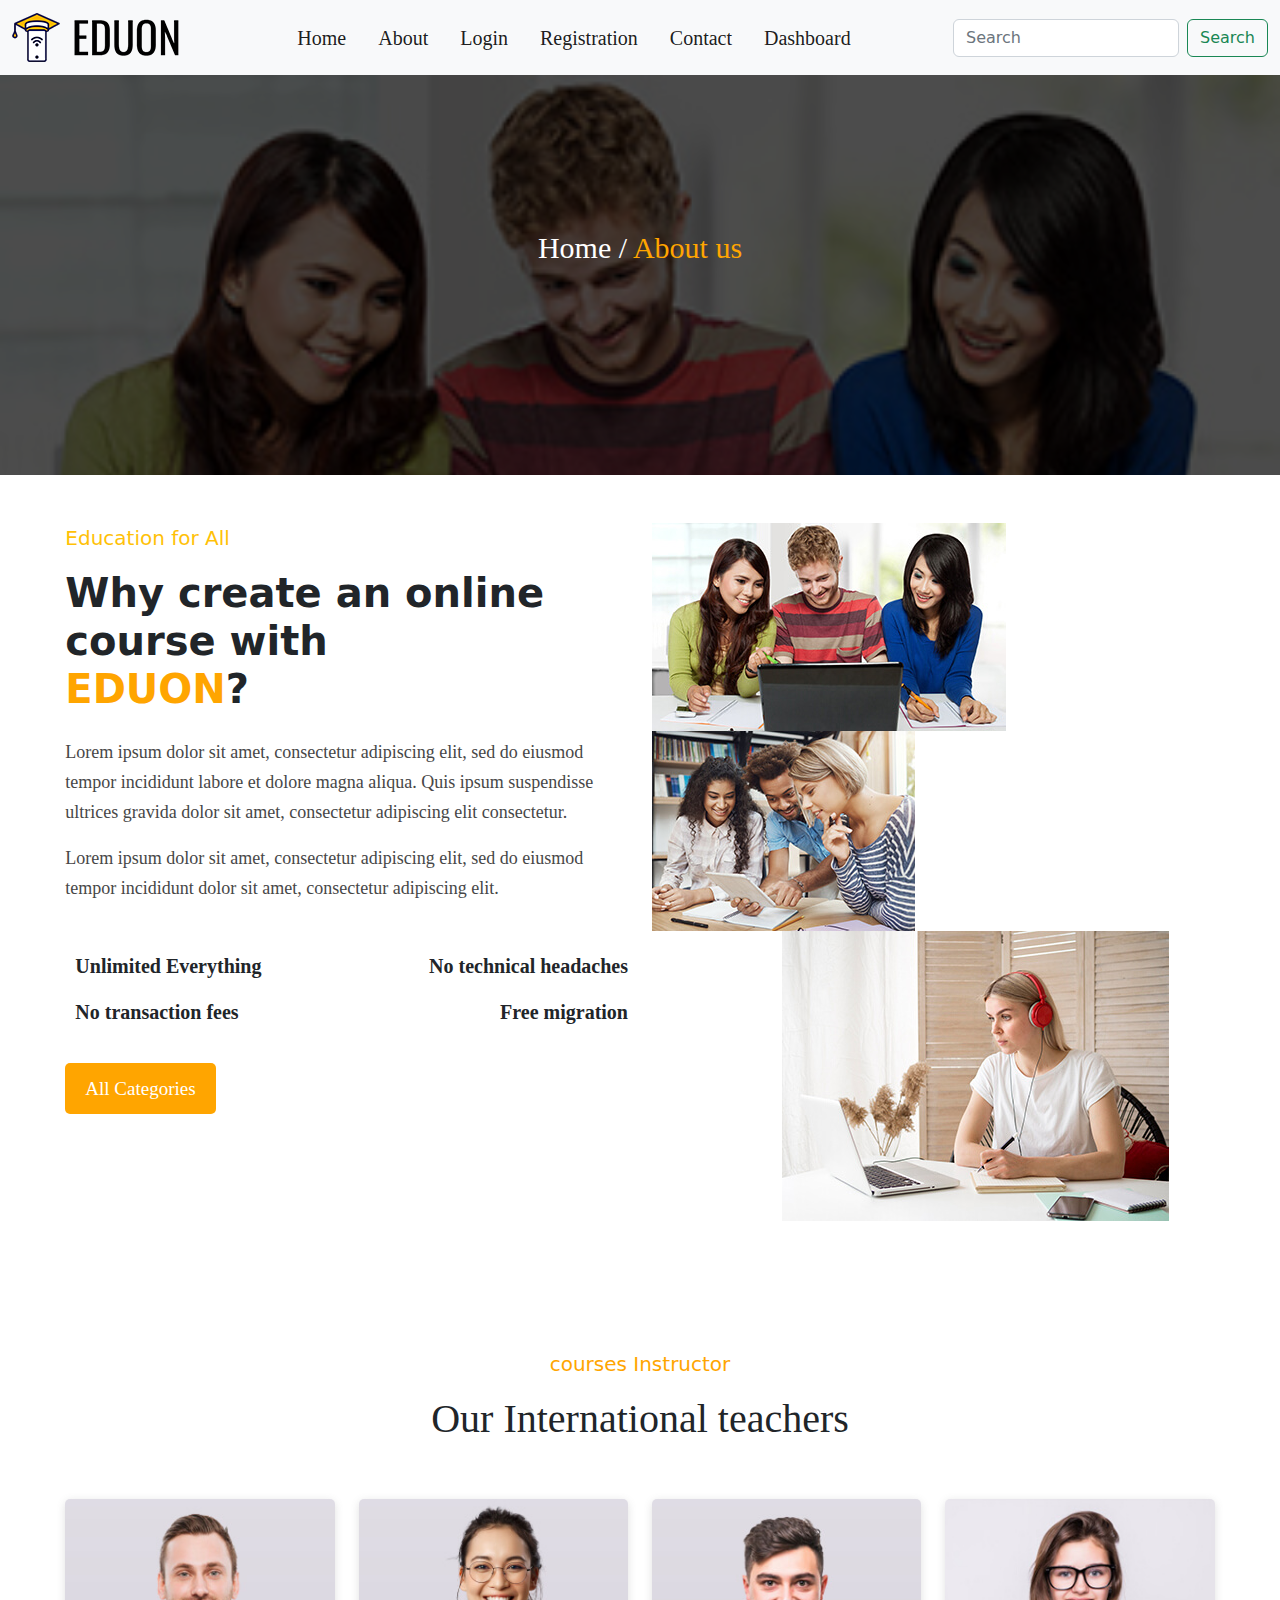
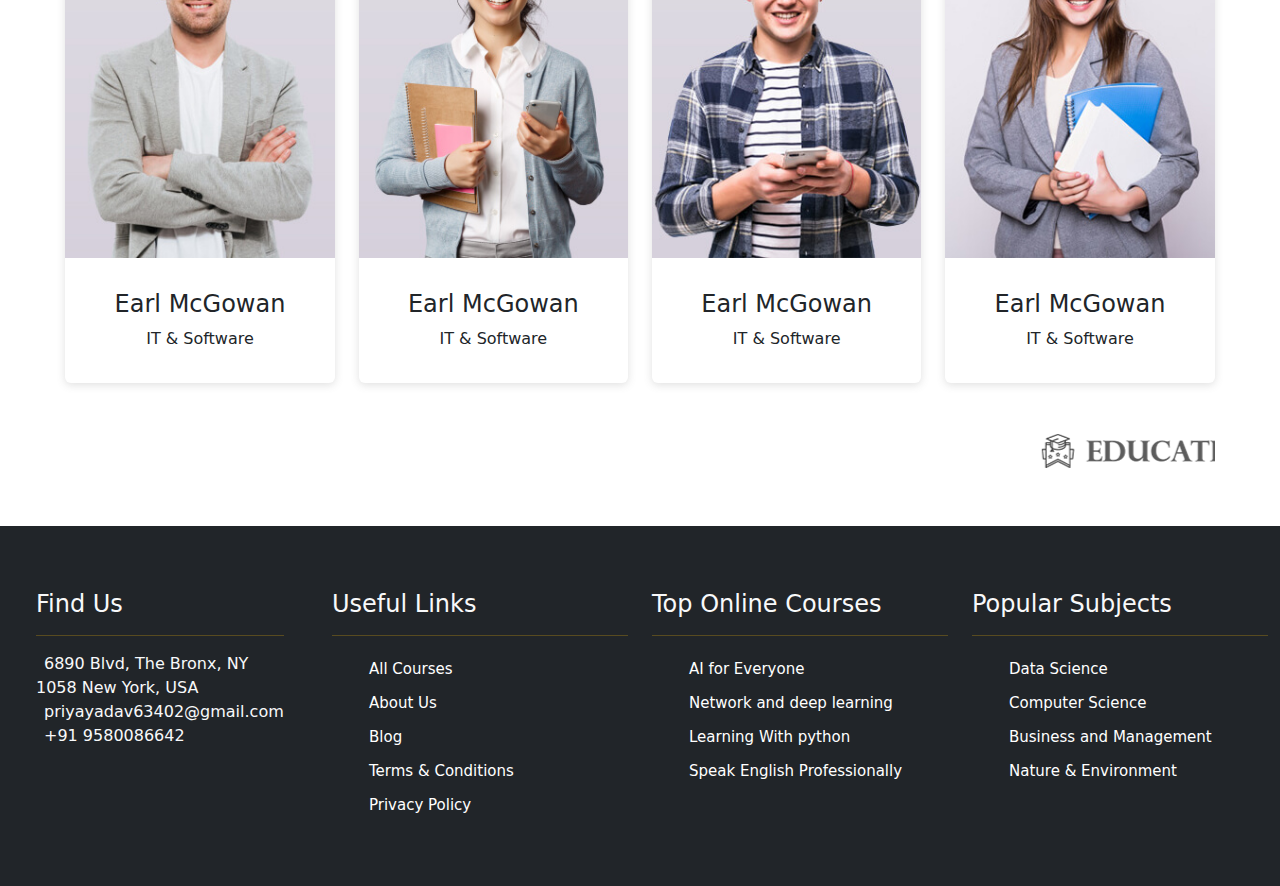
<file: about.html>
<!DOCTYPE html>
<html lang="en">
<head>
    <meta charset="UTF-8">
    <meta name="viewport" content="width=device-width, initial-scale=1.0">
    <title>LMS</title>
    <link rel="stylesheet" href="css/bootstrap.min.css">
    <link rel="stylesheet" href="css/style.css">
    <link rel="stylesheet" href="js/bootstrap.bundle.js">
    <link rel="stylesheet" href="https://cdnjs.cloudflare.com/ajax/libs/font-awesome/6.7.1/css/all.min.css" integrity="sha512-5Hs3dF2AEPkpNAR7UiOHba+lRSJNeM2ECkwxUIxC1Q/FLycGTbNapWXB4tP889k5T5Ju8fs4b1P5z/iB4nMfSQ==" crossorigin="anonymous" referrerpolicy="no-referrer" />
</head>
<body>
 <div class="container-fluid">
  <!-- outer start -->
<!-- navbar start -->
<div class="row bg-light sticky-top">
  <nav class="navbar navbar-expand-lg bg-body-tertiary">
      <div class="container-fluid">
        <a class="navbar-brand" href="#"><img src="images/logo.png" alt=""></a>
        <button class="navbar-toggler" type="button" data-bs-toggle="collapse" data-bs-target="#navbarSupportedContent" aria-controls="navbarSupportedContent" aria-expanded="false" aria-label="Toggle navigation">
          <span class="navbar-toggler-icon"></span>
        </button>
        <div class="collapse navbar-collapse" id="navbarSupportedContent">
          <ul class="navbar-nav mx-auto mb-2 mb-lg-0" id="nav">
            <li class="nav-item">
              <a class="nav-link active px-3" aria-current="page" href="index.html">Home</a>
            </li>
            <li class="nav-item">
              <a class="nav-link active px-3" aria-current="page" href="about.html">About</a>
            </li>
            <li class="nav-item">
              <a class="nav-link active px-3" aria-current="page" href="login.html">Login</a>
            </li>
            <li class="nav-item">
              <a class="nav-link active px-3" aria-current="page" href="register.html">Registration</a>
            </li>
            <li class="nav-item">
              <a class="nav-link active px-3" aria-current="page" href="contact.html">Contact</a>
            </li>
            <li class="nav-item">
              <a class="nav-link active px-3" aria-current="page" href="dashboard.html">Dashboard</a>
            </li>
           
          </ul>
          <form class="d-flex" role="search">
            <input class="form-control me-2" type="search" placeholder="Search" aria-label="Search">
            <button class="btn btn-outline-success" type="submit">Search</button>
          </form>
        </div>
      </div>
    </nav>
</div>
<!-- navbar end -->
 
 <!-- about start -->
<div class="row" id="about">
    <div class="col-sm-12">
 <div class="text-center " style="padding-top: 150px;">
    <p style="color: white; font-size: 30px; font-family: Georgia, 'Times New Roman', Times, serif;">Home / <span style="color: orange;"> About us</span></p>
 </div>
    </div>
</div>
 <!-- about end -->
    <!-- education start -->
<div class="row my-5">
    <div class="col-sm-11 mx-auto">
        <div class="row">
            <div class="col-sm-6">
                <p class="text-warning fs-5">Education for All</p>
                <h1 class="hed">Why create an online course with <br> <span style="color: orange;">EDUON</span>?</h1>
            <p class="pt-3 edu">Lorem ipsum dolor sit amet, consectetur adipiscing elit, sed do eiusmod tempor incididunt labore et dolore magna aliqua. Quis ipsum suspendisse ultrices gravida dolor sit amet, consectetur adipiscing elit consectetur.</p>

              <p class="edu">  Lorem ipsum dolor sit amet, consectetur adipiscing elit, sed do eiusmod tempor incididunt dolor sit amet, consectetur adipiscing elit.</p>
          <div class="d-flex justify-content-between align-items-center mt-5">
              <span class="fw-bold fs-5" style="font-family: Georgia, 'Times New Roman', Times, serif;"><i class="fa-solid fa-circle-check" style="color: #FFD43B;"></i>&nbsp; Unlimited Everything</span>
              <span class="fw-bold fs-5" style="font-family: Georgia, 'Times New Roman', Times, serif;"><i class="fa-solid fa-circle-check" style="color: #FFD43B;"></i>&nbsp; No technical headaches</span>
            </div>
            <div class="d-flex justify-content-between align-items-center my-3">
                <span class="fw-bold fs-5" style="font-family: Georgia, 'Times New Roman', Times, serif;"><i class="fa-solid fa-circle-check" style="color: #FFD43B;"></i>&nbsp; No transaction fees</span>
                <span class="fw-bold fs-5" style="font-family: Georgia, 'Times New Roman', Times, serif;"><i class="fa-solid fa-circle-check" style="color: #FFD43B;"></i>&nbsp; Free migration</span>
              </div>
              <div class=" mt-5">
                <a href="" class="view ">All Categories</a>
            </div> 
            </div>
            <div class="col-sm-6">
                <img src="images/edu.jpg" alt="">
                <img src="images/edu1.jpg" alt="">
                <img src="images/edu2.jpg" alt="" style="margin-left: 130px;">
            </div>
        </div>
    </div>
</div>
    <!-- education end -->
    
      <!-- teacher start -->
      <div class="row">
        <div class="col-sm-12 ">
         <p class=" tor text-center fs-5"> courses Instructor</p>
         <h1 class="text-center " style="font-family: Georgia, 'Times New Roman', Times, serif;">Our International teachers</h1>
        <div class="row">
            <div class="col-sm-11 text-center mt-5 mx-auto">
                <div class="row row-cols-1 row-cols-md-4 g-4">
                    <div class="col">
                      <div class="card border-0" style="box-shadow: rgba(99, 99, 99, 0.2) 0px 2px 8px 0px;">
                        <img src="images/teacher.jpg" class="card-img-top" alt="...">
                        <div class="card-body">
                          <h4 class="mt-3">Earl McGowan</h4>
                          <p>IT & Software</p>
                          <div class="high">
                            <ul>
                                <li><a href=""><i class="fa-brands fa-instagram"></i></a></li>
                                <li><a href=""><i class="fa-brands fa-facebook"></i></a></li>
                                <li><a href=""><i class="fa-brands fa-linkedin"></i></a></li>
                            </ul>
                          </div>
                        </div>
                      </div>
                    </div>
                    <div class="col">
                      <div class="card border-0" style="box-shadow: rgba(99, 99, 99, 0.2) 0px 2px 8px 0px;">
                        <img src="images/teacher1.jpg" class="card-img-top" alt="...">
                        <div class="card-body">
                            <h4 class="mt-3">Earl McGowan</h4>
                            <p>IT & Software</p>
                            <div class="high">
                              <ul>
                                  <li><a href=""><i class="fa-brands fa-instagram"></i></a></li>
                                  <li><a href=""><i class="fa-brands fa-facebook"></i></a></li>
                                  <li><a href=""><i class="fa-brands fa-linkedin"></i></a></li>
                              </ul>
                            </div>
                          </div>
                      </div>
                    </div>
                    <div class="col">
                      <div class="card border-0" style="box-shadow: rgba(99, 99, 99, 0.2) 0px 2px 8px 0px;">
                        <img src="images/teacher2.jpg" class="card-img-top" alt="...">
                        <div class="card-body">
                            <h4 class="mt-3">Earl McGowan</h4>
                            <p>IT & Software</p>
                            <div class="high">
                              <ul>
                                  <li><a href=""><i class="fa-brands fa-instagram"></i></a></li>
                                  <li><a href=""><i class="fa-brands fa-facebook"></i></a></li>
                                  <li><a href=""><i class="fa-brands fa-linkedin"></i></a></li>
                              </ul>
                            </div>
                          </div>
                      </div>
                    </div>
                    <div class="col">
                      <div class="card border-0" style="box-shadow: rgba(99, 99, 99, 0.2) 0px 2px 8px 0px;">
                        <img src="images/teacher3.jpg" class="card-img-top" alt="...">
                        <div class="card-body">
                            <h4 class="mt-3">Earl McGowan</h4>
                            <p>IT & Software</p>
                            <div class="high">
                              <ul>
                                  <li><a href=""><i class="fa-brands fa-instagram"></i></a></li>
                                  <li><a href=""><i class="fa-brands fa-facebook"></i></a></li>
                                  <li><a href=""><i class="fa-brands fa-linkedin"></i></a></li>
                              </ul>
                            </div>
                          </div>
                      </div>
                    </div>
                  </div>
            </div>
        </div>
        </div>
</div>
      <!-- teacher end -->
       <!-- logo start -->
<div class="row my-5">
    <div class="col-sm-11 mx-auto">
        <div>
            <marquee behavior="" direction="" scrollamount="20">
            <div class="row">
                <div class="col-sm-3">
                    <img src="images/partner-logo-1.png" alt="">
                </div>
                <div class="col-sm-3">
                    <img src="images/partner-logo-3.png" alt="">
                </div>
                <div class="col-sm-3">
                    <img src="images/partner-logo-4.png" alt="">
                </div>
                <div class="col-sm-3">
                    <img src="images/partner-logo-5.png" alt="">
                </div>
            </div>
        </marquee>
            
            
           
        </div>
    </div>
</div>
       <!-- logo end -->
    <!-- footer start -->
 <div class="row mt-5 bg-dark">
    <div class="col-sm-3  my-5">
        <div class="px-4">
        <h4 class="text-light my-3">Find Us</h4>
        <hr class="text-warning">
        <i class="fa-solid fa-location-dot my-3" style="color: #FFD43B;"></i> <span class="text-light ms-2"> 6890 Blvd, The Bronx, NY 1058 New York, USA</span>
        <br>
        <i class="fa-solid fa-envelope my-3" style="color: #FFD43B;"></i> <span class="text-light ms-2">priyayadav63402@gmail.com</span>
    <br>
    <i class="fa-solid fa-phone my-3" style="color: #FFD43B;"></i> <span class="text-light ms-2">+91 9580086642</span>
    </div>
    </div>
    <div class="col-sm-3 my-5">
        <h4 class="text-light my-3">Useful Links</h4>
        <hr class="text-warning">
        <div class=" foot">
           <ul>
            <li><a href="">All Courses</a></li>
            <li><a href="">About Us</a></li>
            <li><a href="">Blog</a></li>
            <li><a href="">Terms & Conditions</a></li>
            <li><a href="">Privacy Policy</a></li>
           </ul>
        </div>
    </div>
    <div class="col-sm-3 my-5">
        <h4 class="text-light my-3">Top Online Courses</h4>
        <hr class="text-warning">
        <div class=" foot">
           <ul>
            <li><a href="">AI for Everyone</a></li>
            <li><a href="">Network and deep learning</a></li>
            <li><a href="">Learning With python</a></li>
            <li><a href="">Speak English Professionally</a></li>
           </ul>
        </div>
    </div>
    <div class="col-sm-3 my-5">
        <h4 class="text-light my-3">Popular Subjects</h4>
        <hr class="text-warning">
        <div class=" foot">
           <ul>
            <li><a href="">Data Science</a></li>
            <li><a href="">Computer Science</a></li>
            <li><a href="">Business and Management</a></li>
            <li><a href="">Nature & Environment</a></li>
           </ul>
        </div>
    </div>
    
 </div>
    <!-- footer end -->
<!-- outer end -->
</div>
</body>
</html>
</file>
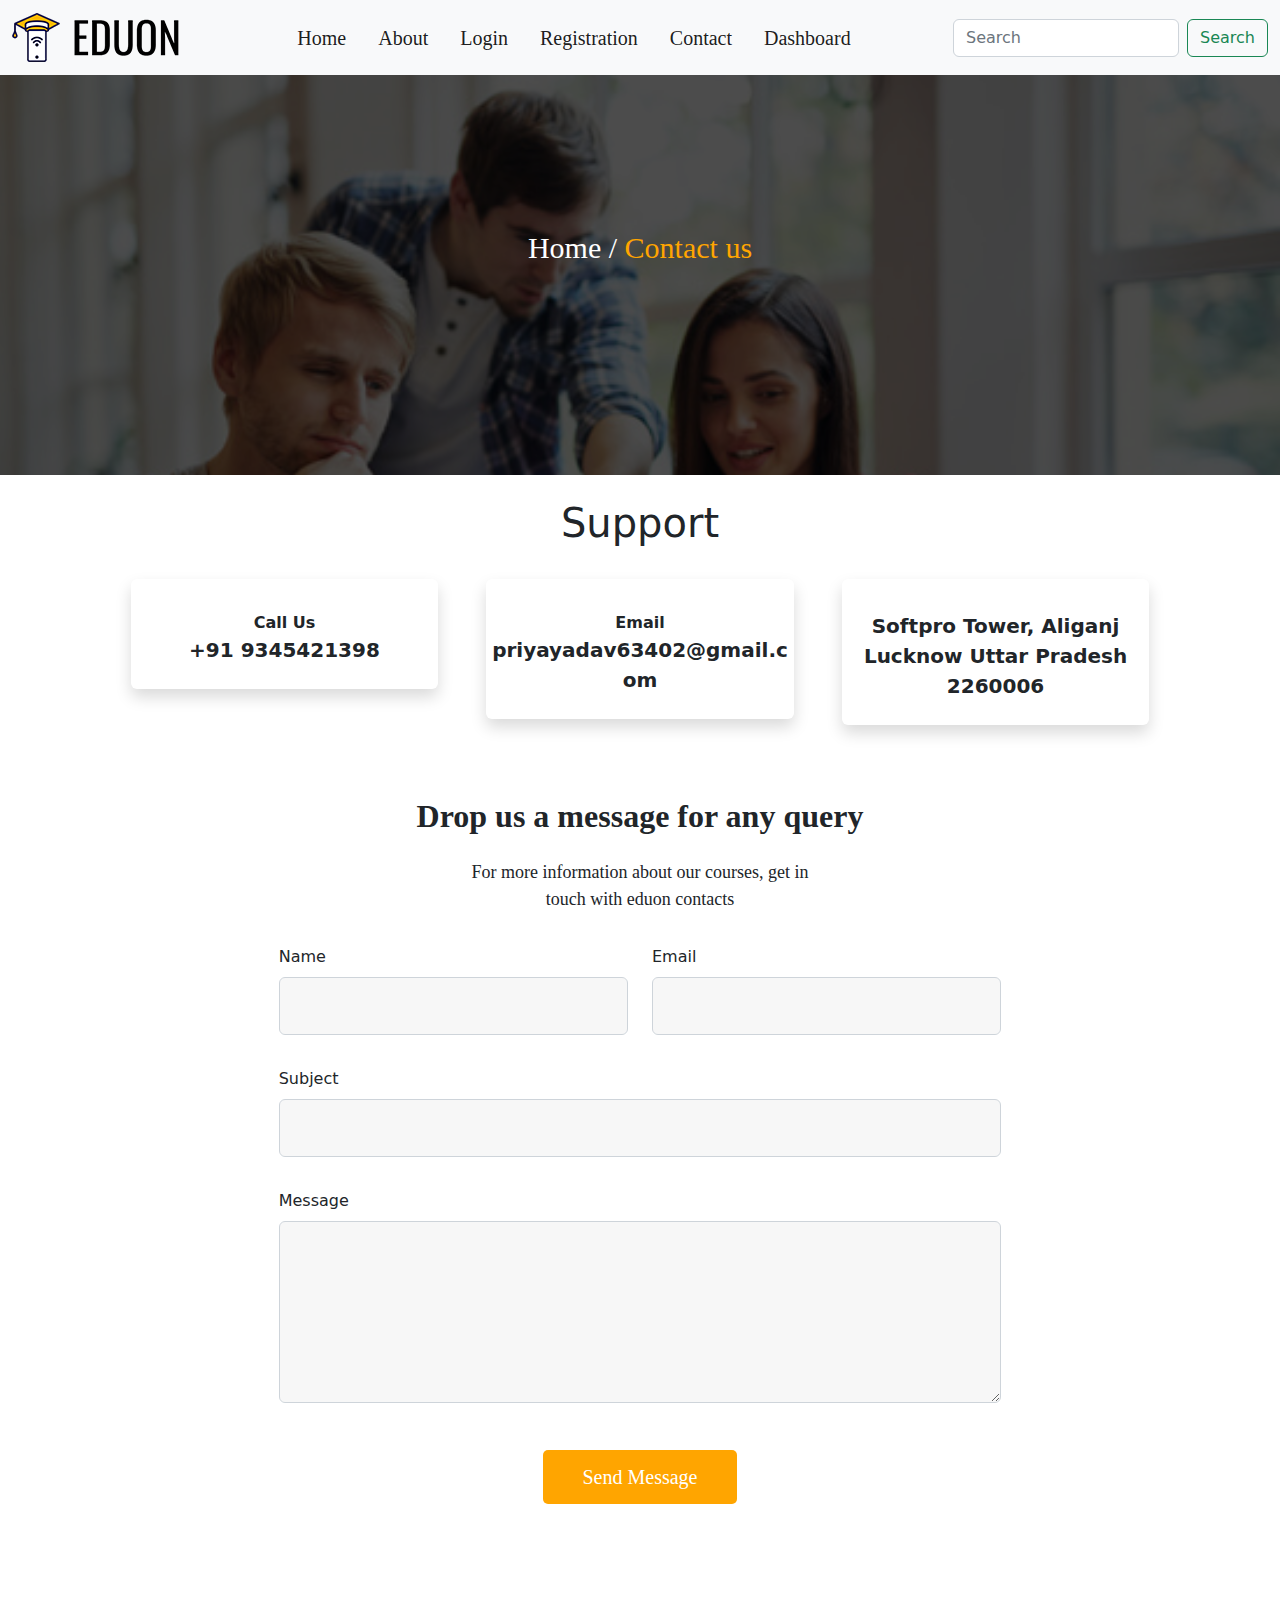
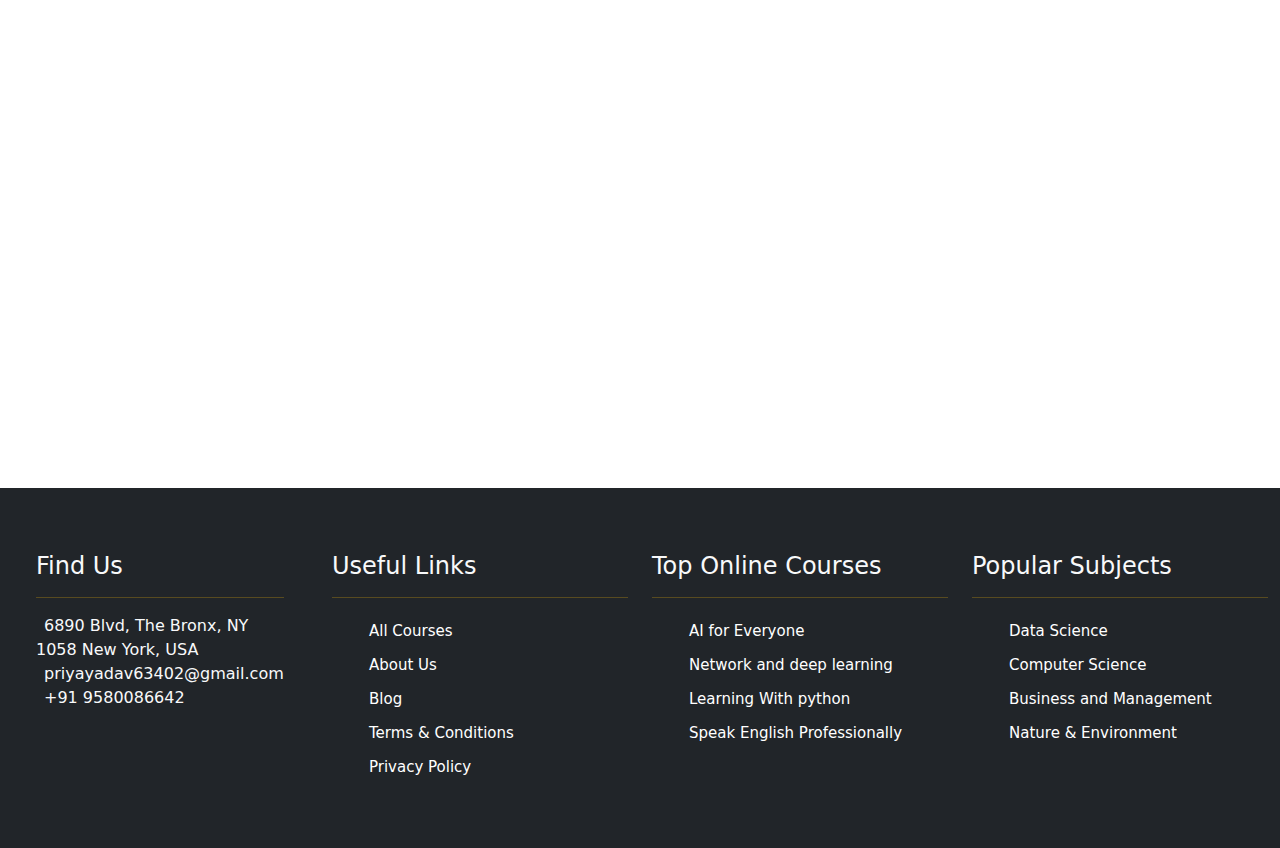
<file: contact.html>
<!DOCTYPE html>
<html lang="en">
<head>
    <meta charset="UTF-8">
    <meta name="viewport" content="width=device-width, initial-scale=1.0">
    <title>LMS</title>
    <link rel="stylesheet" href="css/bootstrap.min.css">
    <link rel="stylesheet" href="css/style.css">
    <link rel="stylesheet" href="js/bootstrap.bundle.js">
    <link rel="stylesheet" href="https://cdnjs.cloudflare.com/ajax/libs/font-awesome/6.7.1/css/all.min.css" integrity="sha512-5Hs3dF2AEPkpNAR7UiOHba+lRSJNeM2ECkwxUIxC1Q/FLycGTbNapWXB4tP889k5T5Ju8fs4b1P5z/iB4nMfSQ==" crossorigin="anonymous" referrerpolicy="no-referrer" />
</head>
<body>
 <div class="container-fluid">
  <!-- outer start -->
<!-- navbar start -->
<div class="row bg-light sticky-top">
  <nav class="navbar navbar-expand-lg bg-body-tertiary">
      <div class="container-fluid">
        <a class="navbar-brand" href="#"><img src="images/logo.png" alt=""></a>
        <button class="navbar-toggler" type="button" data-bs-toggle="collapse" data-bs-target="#navbarSupportedContent" aria-controls="navbarSupportedContent" aria-expanded="false" aria-label="Toggle navigation">
          <span class="navbar-toggler-icon"></span>
        </button>
        <div class="collapse navbar-collapse" id="navbarSupportedContent">
          <ul class="navbar-nav mx-auto mb-2 mb-lg-0" id="nav">
            <li class="nav-item">
              <a class="nav-link active px-3" aria-current="page" href="index.html">Home</a>
            </li>
            <li class="nav-item">
              <a class="nav-link active px-3" aria-current="page" href="about.html">About</a>
            </li>
            <li class="nav-item">
              <a class="nav-link active px-3" aria-current="page" href="login.html">Login</a>
            </li>
            <li class="nav-item">
              <a class="nav-link active px-3" aria-current="page" href="register.html">Registration</a>
            </li>
            <li class="nav-item">
              <a class="nav-link active px-3" aria-current="page" href="contact.html">Contact</a>
            </li>
            <li class="nav-item">
              <a class="nav-link active px-3" aria-current="page" href="dashboard.html">Dashboard</a>
            </li>
           
          </ul>
          <form class="d-flex" role="search">
            <input class="form-control me-2" type="search" placeholder="Search" aria-label="Search">
            <button class="btn btn-outline-success" type="submit">Search</button>
          </form>
        </div>
      </div>
    </nav>
</div>
<!-- navbar end -->
 
 <!-- about start -->
<div class="row" id="cont">
    <div class="col-sm-12">
 <div class="text-center " style="padding-top: 150px;">
    <p style="color: white; font-size: 30px; font-family: Georgia, 'Times New Roman', Times, serif;">Home / <span style="color: orange;"> Contact us</span></p>
 </div>
    </div>
</div>
 <!-- about end -->
  <!-- contact start -->
 <div class="row mt-4">
    <div class="col-sm-10 mx-auto">
        <div class="row">
            <h1 class="text-center">Support</h1>
            <div class="col-sm-4 p-4">
                <div class="card text-center py-4 border-0 shadow">
                    <h1 class="text-center "><i class="fa-solid fa-phone-volume fa-shake"></i></h1>
                     <span class="fw-bold">Call Us</span>
                       <span> <a href="tel:+919345421398" class="text-decoration-none text-dark fw-semibold fs-5">
                        +91 9345421398</a></span>
                </div>
            </div>
            <div class="col-sm-4 p-4">
                <div class="card text-center py-4 border-0 shadow">
                    <h1 class="text-center "><i class="fa-regular fa-envelope fa-bounce"></i></h1>
                      <span class="fw-bold">Email</span>
                       <span> <a href="mailto:priyayadav63402@gmail.com" class="text-decoration-none text-dark fw-semibold fs-5">
                        priyayadav63402@gmail.com</a></span>
                </div>
            </div>
            <div class="col-sm-4 p-4">
                <div class="card text-center py-4 border-0 shadow">
                    <h1 class="text-center "><i class="fa-solid fa-location-dot fa-fade"></i></h1>
                      <span>  <a href="tel:+919345421398" class="text-decoration-none text-dark fw-semibold fs-5">
                        Softpro Tower, Aliganj Lucknow Uttar Pradesh 2260006</a></span>
                       <span> <a href="tel:+919345421398" class="text-decoration-none text-dark fw-semibold fs-5">
                        </a></span>
                </div>
            </div>
         </div>
    </div>
 </div>
   <div class="row my-5">
    <div class="col-sm-7  mx-auto ">
   <h2 class="text-center fw-bold" style="font-family: Georgia, 'Times New Roman', Times, serif;">Drop us a message for any query</h2>
   <div class="row">
    <div class="col-sm-6 text-center mt-3 mx-auto">
   <p  style="font-size: 18px; font-family: Georgia, 'Times New Roman', Times, serif;">For more information about our courses, get in touch
    with eduon contacts</p>
</div>
</div>
<form action="">
    <div class="row">
        <div class="col-md-6 my-3">
            <label for="inputEmail4" class="form-label">Name</label>
            <input type="text" class="form-control py-3" id="name">
          </div>
          <div class="col-md-6 my-3">
            <label for="inputPassword4" class="form-label">Email</label>
            <input type="email" class="form-control py-3" id="name">
          </div> 
          <div class="col-12 my-3">
            <label for="inputAddress" class="form-label">Subject</label>
            <input type="text" class="form-control py-3" id="name" placeholder="">
          </div>
          <div class="col-12 my-3">
            <label for="exampleFormControlTextarea1" class="form-label">Message</label>
            <textarea class="form-control" id="name" rows="7"></textarea>
          </div>
          <div class="btn my-4 text-center">
            <input type="button" value="Send Message">
          </div>
      </div>
</form>
</div>
   </div>  
   <div class="row">
    <div class="col-sm-12 p-0">
    <iframe src="https://www.google.com/maps/embed?pb=!1m14!1m8!1m3!1d14229.470532880507!2d80.9647268!3d26.9235574!3m2!1i1024!2i768!4f13.1!3m3!1m2!1s0x399bfd7e0637bf21%3A0x730fe46201abc68a!2sSoftpro%20Learning%20Center!5e0!3m2!1sen!2sin!4v1727851429980!5m2!1sen!2sin" width="100%" height="450" style="border:0;" allowfullscreen="" loading="lazy" referrerpolicy="no-referrer-when-downgrade"></iframe>
   </div>
</div>
     <!-- contact end -->
    <!-- footer start -->
 <div class="row mt-5 bg-dark">
    <div class="col-sm-3  my-5">
        <div class="px-4">
        <h4 class="text-light my-3">Find Us</h4>
        <hr class="text-warning">
        <i class="fa-solid fa-location-dot my-3" style="color: #FFD43B;"></i> <span class="text-light ms-2"> 6890 Blvd, The Bronx, NY 1058 New York, USA</span>
        <br>
        <i class="fa-solid fa-envelope my-3" style="color: #FFD43B;"></i> <span class="text-light ms-2">priyayadav63402@gmail.com</span>
    <br>
    <i class="fa-solid fa-phone my-3" style="color: #FFD43B;"></i> <span class="text-light ms-2">+91 9580086642</span>
    </div>
    </div>
    <div class="col-sm-3 my-5">
        <h4 class="text-light my-3">Useful Links</h4>
        <hr class="text-warning">
        <div class=" foot">
           <ul>
            <li><a href="">All Courses</a></li>
            <li><a href="">About Us</a></li>
            <li><a href="">Blog</a></li>
            <li><a href="">Terms & Conditions</a></li>
            <li><a href="">Privacy Policy</a></li>
           </ul>
        </div>
    </div>
    <div class="col-sm-3 my-5">
        <h4 class="text-light my-3">Top Online Courses</h4>
        <hr class="text-warning">
        <div class=" foot">
           <ul>
            <li><a href="">AI for Everyone</a></li>
            <li><a href="">Network and deep learning</a></li>
            <li><a href="">Learning With python</a></li>
            <li><a href="">Speak English Professionally</a></li>
           </ul>
        </div>
    </div>
    <div class="col-sm-3 my-5">
        <h4 class="text-light my-3">Popular Subjects</h4>
        <hr class="text-warning">
        <div class=" foot">
           <ul>
            <li><a href="">Data Science</a></li>
            <li><a href="">Computer Science</a></li>
            <li><a href="">Business and Management</a></li>
            <li><a href="">Nature & Environment</a></li>
           </ul>
        </div>
    </div>
    
 </div>
    <!-- footer end -->
<!-- outer end -->
</div>
</body>
</html>
</file>
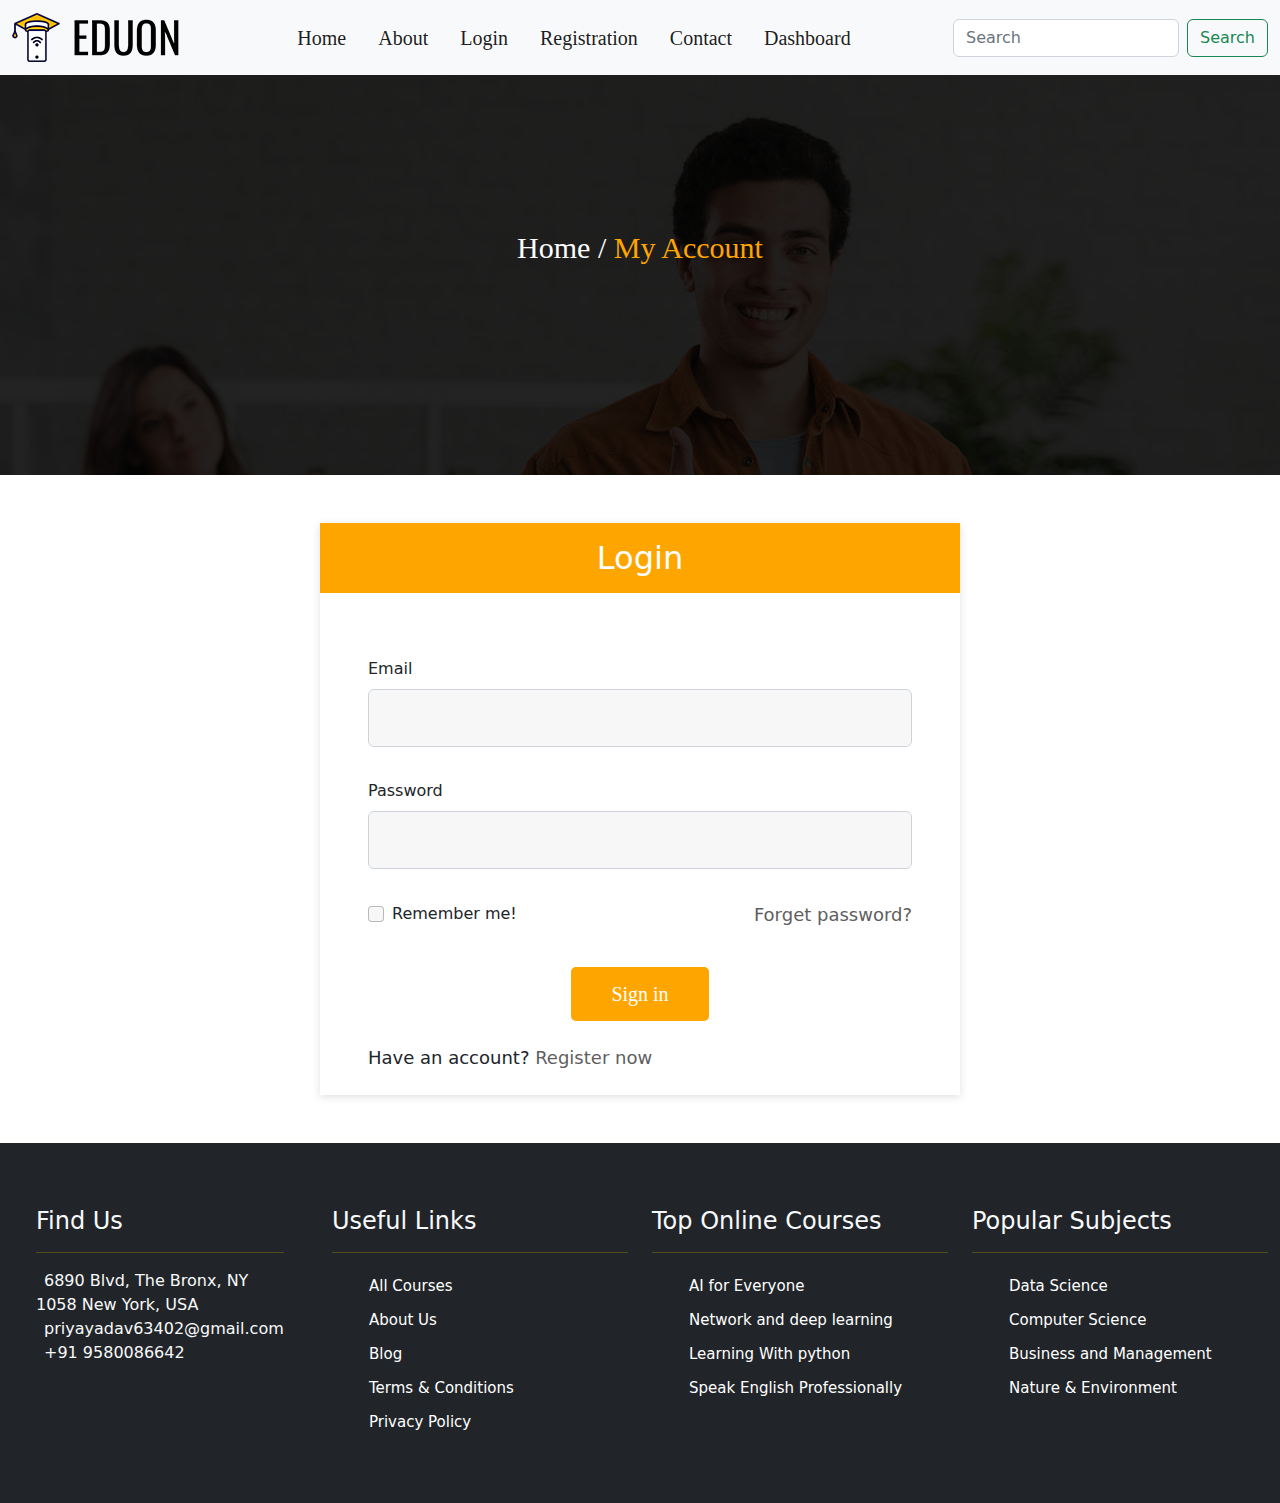
<file: login.html>
<!DOCTYPE html>
<html lang="en">
<head>
    <meta charset="UTF-8">
    <meta name="viewport" content="width=device-width, initial-scale=1.0">
    <title>LMS</title>
    <link rel="stylesheet" href="css/bootstrap.min.css">
    <link rel="stylesheet" href="css/style.css">
    <link rel="stylesheet" href="js/bootstrap.bundle.js">
    <link rel="stylesheet" href="https://cdnjs.cloudflare.com/ajax/libs/font-awesome/6.7.1/css/all.min.css" integrity="sha512-5Hs3dF2AEPkpNAR7UiOHba+lRSJNeM2ECkwxUIxC1Q/FLycGTbNapWXB4tP889k5T5Ju8fs4b1P5z/iB4nMfSQ==" crossorigin="anonymous" referrerpolicy="no-referrer" />
</head>
<body>
 <div class="container-fluid">
  <!-- outer start -->
<!-- navbar start -->
<div class="row bg-light sticky-top">
  <nav class="navbar navbar-expand-lg bg-body-tertiary">
      <div class="container-fluid">
        <a class="navbar-brand" href="#"><img src="images/logo.png" alt=""></a>
        <button class="navbar-toggler" type="button" data-bs-toggle="collapse" data-bs-target="#navbarSupportedContent" aria-controls="navbarSupportedContent" aria-expanded="false" aria-label="Toggle navigation">
          <span class="navbar-toggler-icon"></span>
        </button>
        <div class="collapse navbar-collapse" id="navbarSupportedContent">
          <ul class="navbar-nav mx-auto mb-2 mb-lg-0" id="nav">
            <li class="nav-item">
              <a class="nav-link active px-3" aria-current="page" href="index.html">Home</a>
            </li>
            <li class="nav-item">
              <a class="nav-link active px-3" aria-current="page" href="about.html">About</a>
            </li>
            <li class="nav-item">
              <a class="nav-link active px-3" aria-current="page" href="login.html">Login</a>
            </li>
            <li class="nav-item">
              <a class="nav-link active px-3" aria-current="page" href="register.html">Registration</a>
            </li>
            <li class="nav-item">
              <a class="nav-link active px-3" aria-current="page" href="contact.html">Contact</a>
            </li>
            <li class="nav-item">
              <a class="nav-link active px-3" aria-current="page" href="dashboard.html">Dashboard</a>
            </li>
           
          </ul>
          <form class="d-flex" role="search">
            <input class="form-control me-2" type="search" placeholder="Search" aria-label="Search">
            <button class="btn btn-outline-success" type="submit">Search</button>
          </form>
        </div>
      </div>
    </nav>
</div>
<!-- navbar end -->
 
 <!-- about start -->
<div class="row" id="login">
    <div class="col-sm-12">
 <div class="text-center " style="padding-top: 150px;">
    <p style="color: white; font-size: 30px; font-family: Georgia, 'Times New Roman', Times, serif;">Home / <span style="color: orange;"> My Account</span></p>
 </div>
    </div>
</div>
 <!-- about end -->
  <!-- login start -->
    <div class="row my-5">
        <div class="col-sm-6 p-0 mx-auto" style="box-shadow: rgba(99, 99, 99, 0.2) 0px 2px 8px 0px;">
            <div class="log">
            <h2 class="py-3 text-center">Login</h2>
        </div>
        <form action="">
            <div class="row mt-5 px-5">
                <div class="col-12 my-3">
                    <label for="inputEmail4" class="form-label">Email </label>
                  <input type="email" class="form-control py-3" placeholder="" aria-label="First name" id="name">
                </div>
                <div class="col-12 my-3">
                    <label for="inputEmail4" class="form-label">Password</label>
                  <input type="password" class="form-control py-3" placeholder="" aria-label="Last name" id="name">
                </div>
                <div class="d-flex justify-content-between align-items-center my-3">
                    <div class="form-check">
                        <input class="form-check-input" type="checkbox" id="name">
                        <label class="form-check-label" for="gridCheck">
                          Remember me!
                        </label>
                      </div>
                      <span><a href="" class="forget">Forget password?</a></span>
                </div>
                <div class="btn my-3">
                    <input type="button" value="Sign in">
                  </div>
                  <p style="font-size: 18px;" class="mb-4">Have an account? <a href="" class="forget">Register now</a> </p>
              </div>
        </form>
        </div>
    </div>
  <!-- login end -->
    <!-- footer start -->
 <div class="row mt-5 bg-dark">
    <div class="col-sm-3  my-5">
        <div class="px-4">
        <h4 class="text-light my-3">Find Us</h4>
        <hr class="text-warning">
        <i class="fa-solid fa-location-dot my-3" style="color: #FFD43B;"></i> <span class="text-light ms-2"> 6890 Blvd, The Bronx, NY 1058 New York, USA</span>
        <br>
        <i class="fa-solid fa-envelope my-3" style="color: #FFD43B;"></i> <span class="text-light ms-2">priyayadav63402@gmail.com</span>
    <br>
    <i class="fa-solid fa-phone my-3" style="color: #FFD43B;"></i> <span class="text-light ms-2">+91 9580086642</span>
    </div>
    </div>
    <div class="col-sm-3 my-5">
        <h4 class="text-light my-3">Useful Links</h4>
        <hr class="text-warning">
        <div class=" foot">
           <ul>
            <li><a href="">All Courses</a></li>
            <li><a href="">About Us</a></li>
            <li><a href="">Blog</a></li>
            <li><a href="">Terms & Conditions</a></li>
            <li><a href="">Privacy Policy</a></li>
           </ul>
        </div>
    </div>
    <div class="col-sm-3 my-5">
        <h4 class="text-light my-3">Top Online Courses</h4>
        <hr class="text-warning">
        <div class=" foot">
           <ul>
            <li><a href="">AI for Everyone</a></li>
            <li><a href="">Network and deep learning</a></li>
            <li><a href="">Learning With python</a></li>
            <li><a href="">Speak English Professionally</a></li>
           </ul>
        </div>
    </div>
    <div class="col-sm-3 my-5">
        <h4 class="text-light my-3">Popular Subjects</h4>
        <hr class="text-warning">
        <div class=" foot">
           <ul>
            <li><a href="">Data Science</a></li>
            <li><a href="">Computer Science</a></li>
            <li><a href="">Business and Management</a></li>
            <li><a href="">Nature & Environment</a></li>
           </ul>
        </div>
    </div>
    
 </div>
    <!-- footer end -->
<!-- outer end -->
</div>
</body>
</html>
</file>
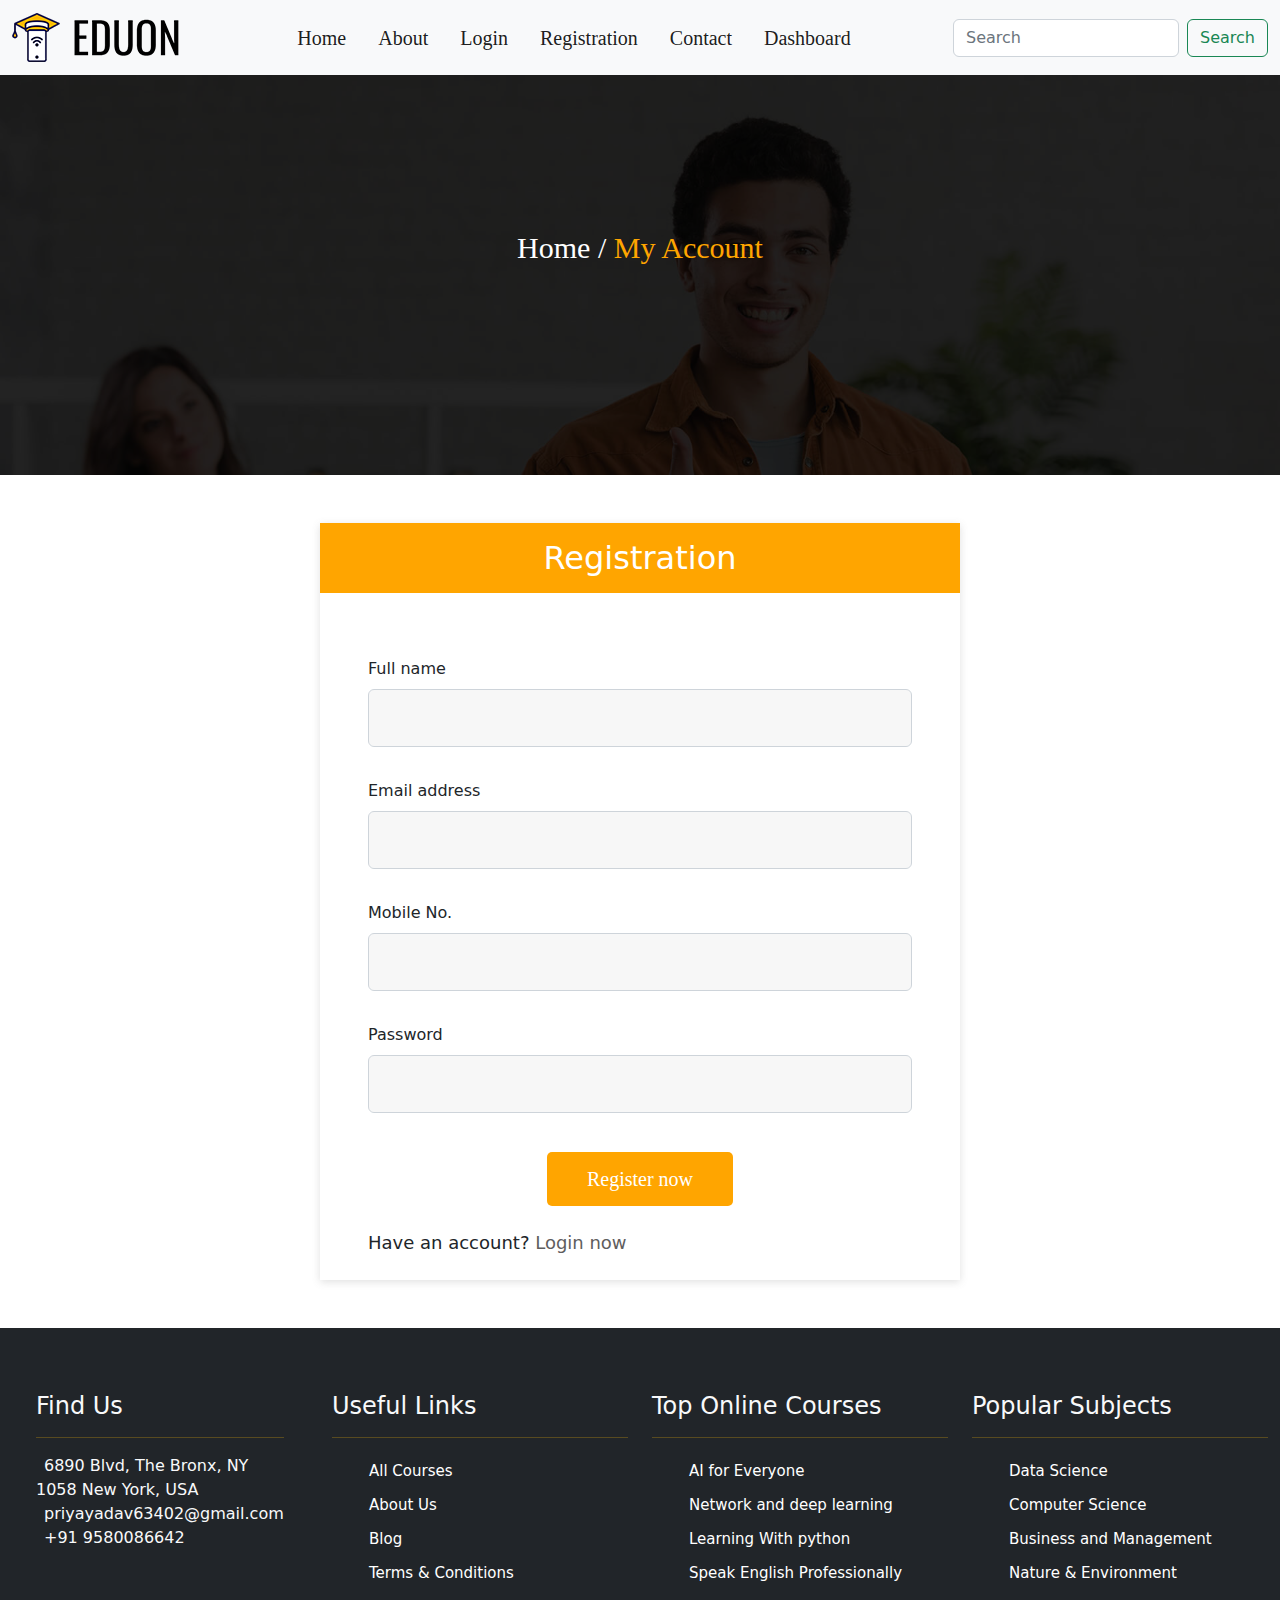
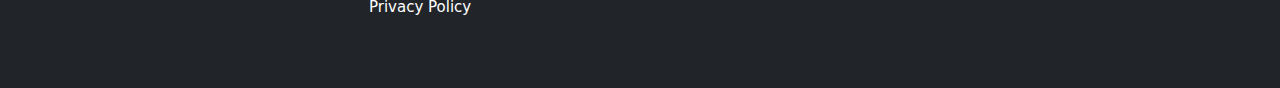
<file: register.html>
<!DOCTYPE html>
<html lang="en">
<head>
    <meta charset="UTF-8">
    <meta name="viewport" content="width=device-width, initial-scale=1.0">
    <title>LMS</title>
    <link rel="stylesheet" href="css/bootstrap.min.css">
    <link rel="stylesheet" href="css/style.css">
    <link rel="stylesheet" href="js/bootstrap.bundle.js">
    <link rel="stylesheet" href="https://cdnjs.cloudflare.com/ajax/libs/font-awesome/6.7.1/css/all.min.css" integrity="sha512-5Hs3dF2AEPkpNAR7UiOHba+lRSJNeM2ECkwxUIxC1Q/FLycGTbNapWXB4tP889k5T5Ju8fs4b1P5z/iB4nMfSQ==" crossorigin="anonymous" referrerpolicy="no-referrer" />
    <link href="https://unpkg.com/aos@2.3.1/dist/aos.css" rel="stylesheet">
  </head>
<body>
 <div class="container-fluid">
  <!-- outer start -->
<!-- navbar start -->
<div class="row bg-light sticky-top">
  <nav class="navbar navbar-expand-lg bg-body-tertiary">
      <div class="container-fluid">
        <a class="navbar-brand" href="#"><img src="images/logo.png" alt=""></a>
        <button class="navbar-toggler" type="button" data-bs-toggle="collapse" data-bs-target="#navbarSupportedContent" aria-controls="navbarSupportedContent" aria-expanded="false" aria-label="Toggle navigation">
          <span class="navbar-toggler-icon"></span>
        </button>
        <div class="collapse navbar-collapse" id="navbarSupportedContent">
          <ul class="navbar-nav mx-auto mb-2 mb-lg-0" id="nav">
            <li class="nav-item">
              <a class="nav-link active px-3" aria-current="page" href="index.html">Home</a>
            </li>
            <li class="nav-item">
              <a class="nav-link active px-3" aria-current="page" href="about.html">About</a>
            </li>
            <li class="nav-item">
              <a class="nav-link active px-3" aria-current="page" href="login.html">Login</a>
            </li>
            <li class="nav-item">
              <a class="nav-link active px-3" aria-current="page" href="register.html">Registration</a>
            </li>
            <li class="nav-item">
              <a class="nav-link active px-3" aria-current="page" href="contact.html">Contact</a>
            </li>
            <li class="nav-item">
              <a class="nav-link active px-3" aria-current="page" href="dashboard.html">Dashboard</a>
            </li>
           
          </ul>
          <form class="d-flex" role="search">
            <input class="form-control me-2" type="search" placeholder="Search" aria-label="Search">
            <button class="btn btn-outline-success" type="submit">Search</button>
          </form>
        </div>
      </div>
    </nav>
</div>
<!-- navbar end -->
 
 <!-- about start -->
<div class="row" id="login">
    <div class="col-sm-12">
 <div class="text-center " style="padding-top: 150px;">
    <p style="color: white; font-size: 30px; font-family: Georgia, 'Times New Roman', Times, serif;">Home / <span style="color: orange;"> My Account</span></p>
 </div>
    </div>
</div>
 <!-- about end -->
  <!-- register start -->
    <div class="row my-5">
        <div class="col-sm-6 p-0 mx-auto" style="box-shadow: rgba(99, 99, 99, 0.2) 0px 2px 8px 0px;">
            <div class="log">
            <h2 class="py-3 text-center">Registration</h2>
        </div>
        <form action="">
            <div class="row mt-5 px-5">
                <div class="col-12 my-3">
                    <label for="inputEmail4" class="form-label">Full name</label>
                  <input type="text" class="form-control py-3" placeholder="" aria-label="First name" id="name">
                </div>
                <div class="col-12 my-3">
                    <label for="inputEmail4" class="form-label">Email address</label>
                  <input type="email" class="form-control py-3" placeholder="" aria-label="First name" id="name">
                </div>
                <div class="col-12 my-3">
                    <label for="inputEmail4" class="form-label">Mobile No.</label>
                  <input type="number" class="form-control py-3" placeholder="" aria-label="First name" id="name">
                </div>
                <div class="col-12 my-3">
                    <label for="inputEmail4" class="form-label">Password</label>
                  <input type="password" class="form-control py-3" placeholder="" aria-label="Last name" id="name">
                </div>
                
                <div class="btn my-3">
                    <input type="button" value="Register now">
                  </div>
                  <p style="font-size: 18px;" class="mb-4">Have an account? <a href="" class="forget">Login now</a> </p>
              </div>
        </form>
        </div>
    </div>
  <!-- register end -->
    <!-- footer start -->
 <div class="row mt-5 bg-dark">
    <div class="col-sm-3  my-5">
        <div class="px-4">
        <h4 class="text-light my-3">Find Us</h4>
        <hr class="text-warning">
        <i class="fa-solid fa-location-dot my-3" style="color: #FFD43B;"></i> <span class="text-light ms-2"> 6890 Blvd, The Bronx, NY 1058 New York, USA</span>
        <br>
        <i class="fa-solid fa-envelope my-3" style="color: #FFD43B;"></i> <span class="text-light ms-2">priyayadav63402@gmail.com</span>
    <br>
    <i class="fa-solid fa-phone my-3" style="color: #FFD43B;"></i> <span class="text-light ms-2">+91 9580086642</span>
    </div>
    </div>
    <div class="col-sm-3 my-5">
        <h4 class="text-light my-3">Useful Links</h4>
        <hr class="text-warning">
        <div class=" foot">
           <ul>
            <li><a href="">All Courses</a></li>
            <li><a href="">About Us</a></li>
            <li><a href="">Blog</a></li>
            <li><a href="">Terms & Conditions</a></li>
            <li><a href="">Privacy Policy</a></li>
           </ul>
        </div>
    </div>
    <div class="col-sm-3 my-5">
        <h4 class="text-light my-3">Top Online Courses</h4>
        <hr class="text-warning">
        <div class=" foot">
           <ul>
            <li><a href="">AI for Everyone</a></li>
            <li><a href="">Network and deep learning</a></li>
            <li><a href="">Learning With python</a></li>
            <li><a href="">Speak English Professionally</a></li>
           </ul>
        </div>
    </div>
    <div class="col-sm-3 my-5">
        <h4 class="text-light my-3">Popular Subjects</h4>
        <hr class="text-warning">
        <div class=" foot">
           <ul>
            <li><a href="">Data Science</a></li>
            <li><a href="">Computer Science</a></li>
            <li><a href="">Business and Management</a></li>
            <li><a href="">Nature & Environment</a></li>
           </ul>
        </div>
    </div>
    
 </div>
    <!-- footer end -->
<!-- outer end -->
</div>
</body>
</html>
</file>
<file: css/style.css>
body
{
    overflow-x: hidden;
}
#nav li a
{
  font-size: 20px;
  font-family: Georgia, 'Times New Roman', Times, serif;
}
.slider
{
    /* height: 500px; */
    background-image: url('../images/slider.jpg');
    background-size: cover;
    background-repeat: no-repeat;
    background-attachment: fixed;
    background-position: center;
}
.sldtxt>.title
{
    font-size: 50px;
    color: white;
    font-weight: 800;
    font-family: Georgia, 'Times New Roman', Times, serif;
    padding-top: 100px ;
}
.sldtxt>.para
{
    color: white;
    font-size: 18px;
    font-weight: 500;
}
.view
{
    text-decoration: none;
    font-family: Georgia, 'Times New Roman', Times, serif;
    background-color: orange;
    color: white;
    padding: 15px 20px;
    border-radius: 5px;
    font-size: 19px;
   
}

.view:hover
{
   border: 1px solid orange;
   color: orange;
   background: none;
}
.col-sm-11>.course
{
    font-size: 35px;
    font-weight: 500;
    color: orange;
}
#ct1
{
    
    height: 180px;
    width: 320px;
    background-image: url('../images/category.jpg');
    background-size: cover;
    background-repeat: no-repeat;
    position: relative;
    transition: 0.5s ease;
}
#ct1:hover
{
    margin-top: -10px;
}
#ct1 div
{
    position: absolute;
    height: 100%;
    width: 100%;
    top: 0;
    left: 0;
    background-color: rgba(0, 0, 0, 0.7);
}
#ct2
{
    
    height: 180px;
    width: 320px;
    background-image: url('../images/category1.jpg');
    background-size: cover;
    background-repeat: no-repeat;
    position: relative;
    transition:  0.5s ease;
}
#ct2:hover
{
    margin-top: -10px;
}
#ct2 div
{
    position: absolute;
    height: 100%;
    width: 100%;
    top: 0;
    left: 0;
    background-color: rgba(0, 0, 0, 0.7);
}
#ct3
{
    
    height: 180px;
    width: 320px;
    background-image: url('../images/category2.jpg');
    background-size: cover;
    background-repeat: no-repeat;
    position: relative;
    transition:  0.5s ease;
}
#ct3:hover
{
    margin-top: -10px;
}
#ct3 div
{
    position: absolute;
    height: 100%;
    width: 100%;
    top: 0;
    left: 0;
    background-color: rgba(0, 0, 0, 0.7);
}
#ct4
{
    
    height: 180px;
    width: 320px;
    background-image: url('../images/category3.jpg');
    background-size: cover;
    background-repeat: no-repeat;
    position: relative;
    transition:  0.5s ease;
}
#ct4:hover
{
    margin-top: -10px;
}
#ct4 div
{
    position: absolute;
    height: 100%;
    width: 100%;
    top: 0;
    left: 0;
    background-color: rgba(0, 0, 0, 0.7);
}
#ct5
{
    
    height: 180px;
    width: 320px;
    background-image: url('../images/courses5.jpg');
    background-size: cover;
    background-repeat: no-repeat;
    position: relative;
    transition:  0.5s ease;
}
#ct5:hover
{
    margin-top: -10px;
}
#ct5 div
{
    position: absolute;
    height: 100%;
    width: 100%;
    top: 0;
    left: 0;
    background-color: rgba(0, 0, 0, 0.7);
}
#ct6
{
    
    height: 180px;
    width: 320px;
    background-image: url('../images/courses7.jpg');
    background-size: cover;
    background-repeat: no-repeat;
    position: relative;
    transition:  0.5s ease;
}
#ct6:hover
{
    margin-top: -10px;
}
#ct6 div
{
    position: absolute;
    height: 100%;
    width: 100%;
    top: 0;
    left: 0;
    background-color: rgba(0, 0, 0, 0.7);
}
#ct7
{
    
    height: 180px;
    width: 320px;
    background-image: url('../images/courses8.jpg');
    background-size: cover;
    background-repeat: no-repeat;
    position: relative;
    transition:  0.5s ease;
}
#ct7:hover
{
    margin-top: -10px;
}
#ct7 div
{
    position: absolute;
    height: 100%;
    width: 100%;
    top: 0;
    left: 0;
    background-color: rgba(0, 0, 0, 0.7);
}
#ct8
{
    
    height: 180px;
    width: 320px;
    background-image: url('../images/courses1.jpg');
    background-size: cover;
    background-repeat: no-repeat;
    position: relative;
    transition:  0.5s ease;
}
#ct8:hover
{
    margin-top: -10px;
}
#ct8 div
{
    position: absolute;
    height: 100%;
    width: 100%;
    top: 0;
    left: 0;
    background-color: rgba(0, 0, 0, 0.7);
}
.gap
{
    display: flex;
    gap: 20px;
    flex-wrap: wrap;
}
#tutor
{
    /* height: 500px; */
  background-image: url('../images/category3.jpg');
  background-size: cover;
  background-repeat: no-repeat;
  background-position: center;
  background-attachment: fixed;
}
#tutor .col-sm-12
{
    background-color: rgba(0, 0, 0, 0.7);
}
.tor
{
    font-size: 16px;
    color: orange;
    padding-top: 80px;
}
#tle
{
    font-size: 45px;
    color: white;
    font-weight: 700;
    font-family: Georgia, 'Times New Roman', Times, serif;
}
.icon
{
    
    /* mix-blend-mode: orange; */
    /* margin: 30px 0px;*/
    /* filter: sepia(100%)  saturate(0%) brightness(1000%) !important;  */
}
.icon::before
{
    background-color: rgba(255, 221, 0, 0.98);
}
#title
{
    font-size: 25px;
    color: white;
    font-weight: 500;
    padding-top: 10px;
}
#pg
{
    color: white;
    font-size: 18px;
    font-weight: 400;
    font-family: Georgia, 'Times New Roman', Times, serif;
    
}
.hov
{
    transition: 0.5s ease;
}
.hov:hover
{
    margin-top: -8px;
}
.hed
{
    font-weight: 700;
}
.edu
{
    font-size: 18px;
    font-family: Georgia, 'Times New Roman', Times, serif;
    color: rgb(71, 71, 71);
    line-height: 30px;
}
#course
{
    /* height: 500px; */
    background-image: url('../images/course-bg-img.jpg');
    background-size: cover;
    background-repeat: no-repeat;
    background-position: center;
}
#course .col-sm-12
{
    background-color: rgba(0, 0, 0, 0.7);
}
.card-text
{
    font-size: 22px;
}
.card-text:hover
{
    color: orange;
    cursor: pointer;
}
.card
{
    position: relative;
    transition: 0.5s ease;
}
.pos>span
{
    border:1px solid;
    padding:15px;
    background-color: orange;
    color: white;
    font-size: 28px;
    font-weight: 500;
    border-radius: 50%;
    position: absolute;
    right: 20px;
    bottom: 190px;

}
.card:hover
{
    margin-top: -10px;
}
.card
{
    position: relative;
}
.high
{
    position: absolute;
    left: 55px;
    bottom: 100px;
    width: 180px;
    background-color: orange;
    display: none;
    transition: 0.5s ease;
}
.high ul li
{
list-style-type: none;
display: inline;
padding: 0px 8px;
}
.high ul li a
{
    text-decoration: none;
    font-size: 20px;
    color: white;
    
}

.card:hover .high
{
    display: inline;
    /* transform: rotate(90deg); */
}
#about
{
    height: 400px;
    background-image: url('../images/edu.jpg');
    background-size: cover;
    background-repeat: no-repeat;
}
#about .col-sm-12
{
    background-color: rgba(0, 0, 0, 0.7);
}
#cont
{
    height: 400px;
    background-image: url('../images/category.jpg');
    background-size: cover;
    background-repeat: no-repeat;
}
#cont .col-sm-12
{
    background-color: rgba(0, 0, 0, 0.7);
}
.btn>input
{
    padding: 12px 40px;
    background-color: orange;
    border: none;
    font-size: 20px;
    color:white;
    font-family: Georgia, 'Times New Roman', Times, serif;
    border-radius: 5px;
}
.btn>input:hover
{
    background: none;
    color: orange;
   border: 1px solid orange;
}
#name
{
    background-color: rgb(247, 247, 247);
}
#login
{
    height: 400px;
    background-image: url('../images/slider.jpg');
    background-size: cover;
    background-repeat: no-repeat;
}
#login .col-sm-12
{
    background-color: rgba(0, 0, 0, 0.7);
}
.log
{
    background-color: orange;
    color: white;
}
.forget
{
    text-decoration: none;
    color: rgb(95, 94, 94);
    font-size: 18px;
}
.forget:hover
{
    color: orange;
}
.foot ul  li
{
    list-style-type: none;
    padding: 5px 5px;
}
.foot ul li a
{
    text-decoration: none;
    color: white; 
    font-size: 15px;
}
.foot ul li a:hover
{
  color: grey;
}
</file>
